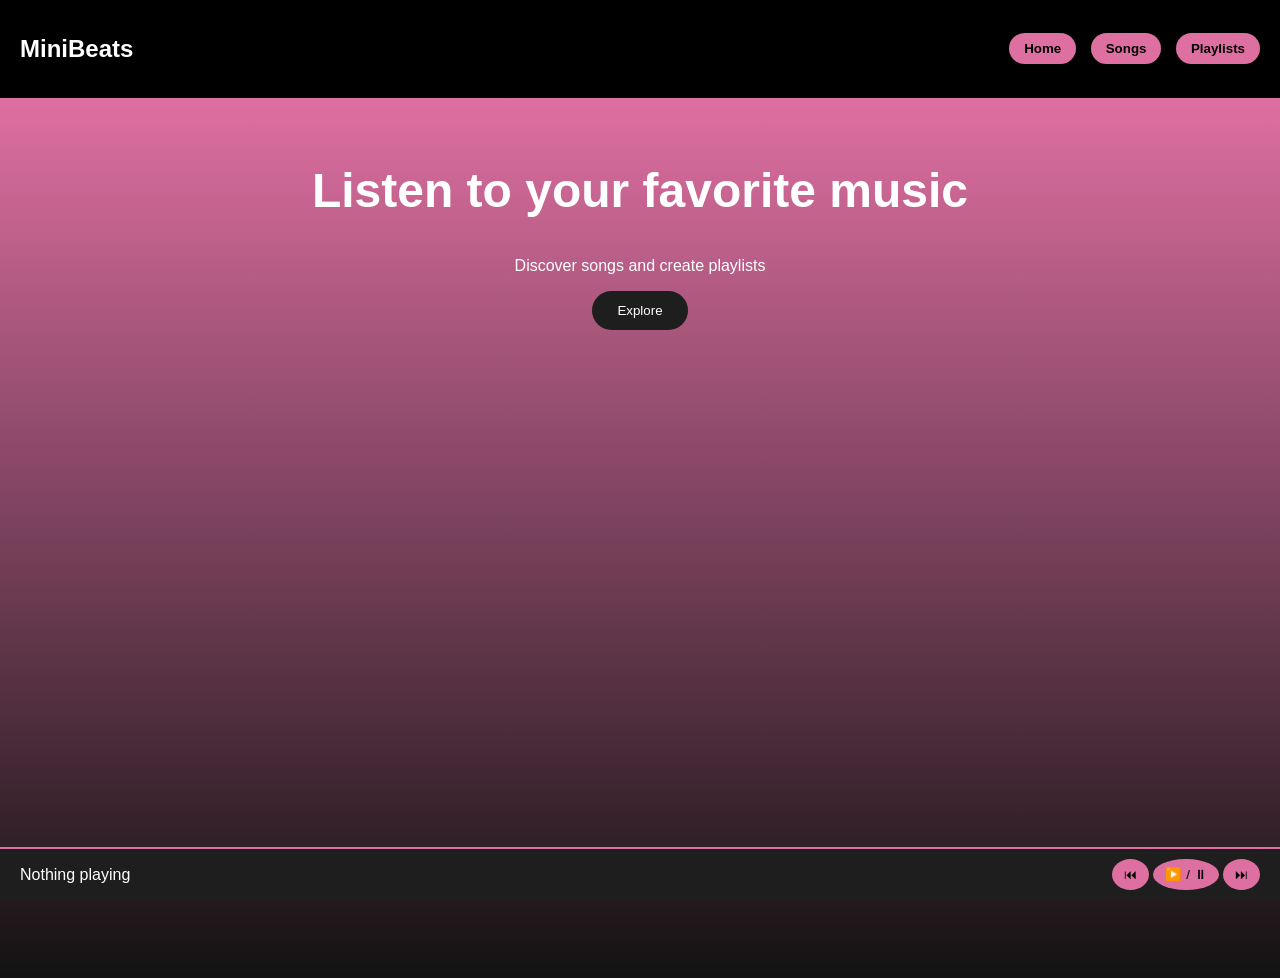
<file: project updated/index.html>
<!DOCTYPE html>
<html lang="sq">

<head>
    <meta charset="UTF-8">
    <title>MiniBeats</title>
    <link rel="stylesheet" href="style.css">
</head>

<body>

    <nav>
        <h2>MiniBeats</h2>
        <div>
            <button onclick="showSection('home')">Home</button>
            <button onclick="showSection('songs')">Songs</button>
            <button onclick="showSection('playlists')">Playlists</button>
        </div>
    </nav>

    <!-- HOME -->
    <section id="home" class="section active home">
        <h1>Listen to your favorite music</h1>
        <p>Discover songs and create playlists</p>
        <button class="cta" onclick="showSection('songs')">Explore</button>
    </section>

    <!-- SONGS -->
    <section id="songs" class="section">
        <input type="text" id="search" placeholder="Search songs..." onkeyup="searchSongs()">

        <h2>All Songs</h2>
        <div id="songsContainer"></div>

        <h2>❤️ Favorites</h2>
        <div id="favoritesContainer"></div>
    </section>

    <!-- PLAYLISTS -->
    <section id="playlists" class="section">
        <h2>🎶 Playlists</h2>

        <div class="create-playlist">
            <input id="playlistName" placeholder="Playlist name">
            <button class="cta" onclick="createPlaylist()">Create Playlist</button>
        </div>

        <div id="playlistsContainer"></div>
    </section>

    <!-- MINI PLAYER -->
    <div id="miniPlayer">
        <span id="nowPlaying">Nothing playing</span>
        <div class="player-controls">
            <button onclick="prevSong()">⏮</button>
            <button onclick="togglePlay()">▶️ / ⏸</button>
            <button onclick="nextSong()">⏭</button>
        </div>
        <audio id="globalAudio"></audio>
    </div>

    <script src="script.js"></script>
</body>

</html>
</file>
<file: project updated/style.css>
body {
    margin: 0;
    font-family: Arial, sans-serif;
    background: #121212;
    color: white;
}

/* NAV */
nav {
    background: black;
    padding: 15px 20px;
    display: flex;
    justify-content: space-between;
    align-items: center;
}

nav button {
    background: #de6fa1;
    border: none;
    padding: 8px 15px;
    margin-left: 10px;
    border-radius: 20px;
    cursor: pointer;
    font-weight: bold;
}

nav button:hover {
    background: #ff80b3;
}

/* SECTIONS */
.section {
    display: none;
    padding: 25px;
}

.section.active {
    display: block;
    animation: fadeIn 0.5s ease-in;
}

/* HOME */
.home {
    height: calc(100vh - 70px);
    background: linear-gradient(180deg, #de6fa1, #121212);
    display: flex;
    flex-direction: column;
    justify-content: center;
    align-items: center;
    text-align: center;
}

.home h1 {
    font-size: 48px;
}

/* BUTTON */
.cta {
    background: #1e1e1e;
    color: white;
    padding: 12px 25px;
    border-radius: 30px;
    border: none;
    cursor: pointer;
}

.cta:hover {
    background: #de6fa1;
}

/* SEARCH */
#search {
    width: 100%;
    padding: 10px;
    margin-bottom: 20px;
    border-radius: 8px;
    border: none;
}

/* SONG CARD */
.song {
    background: #1e1e1e;
    padding: 15px;
    border-radius: 10px;
    margin-bottom: 15px;
}

.song p {
    display: flex;
    justify-content: space-between;
    align-items: center;
    margin: 0;
}

.heart-btn {
    background: transparent;
    border: none;
    cursor: pointer;
    font-size: 18px;
}

/* PLAYLISTS */
.create-playlist {
    display: flex;
    gap: 10px;
    margin-bottom: 20px;
}

.create-playlist input {
    flex: 1;
    padding: 12px;
    border-radius: 25px;
    border: none;
    background: #1e1e1e;
    color: white;
}

#playlistsContainer {
    display: grid;
    grid-template-columns: repeat(auto-fill, minmax(280px, 1fr));
    gap: 20px;
}

.playlist-card {
    background: #1e1e1e;
    border-radius: 15px;
    padding: 15px;
}

.song-mini {
    background: #2a2a2a;
    padding: 10px;
    border-radius: 12px;
    margin-bottom: 10px;
}

/* MINI PLAYER */
#miniPlayer {
    position: fixed;
    bottom: 0;
    left: 0;
    right: 0;
    background: #1e1e1e;
    padding: 10px 20px;
    display: flex;
    justify-content: space-between;
    align-items: center;
    border-top: 2px solid #de6fa1;
}

.player-controls button {
    background: #de6fa1;
    border: none;
    padding: 8px 12px;
    border-radius: 50%;
    cursor: pointer;
}

/* ANIMATION */
@keyframes fadeIn {
    from {
        opacity: 0;
        transform: translateY(10px);
    }

    to {
        opacity: 1;
        transform: translateY(0);
    }
}
</file>
